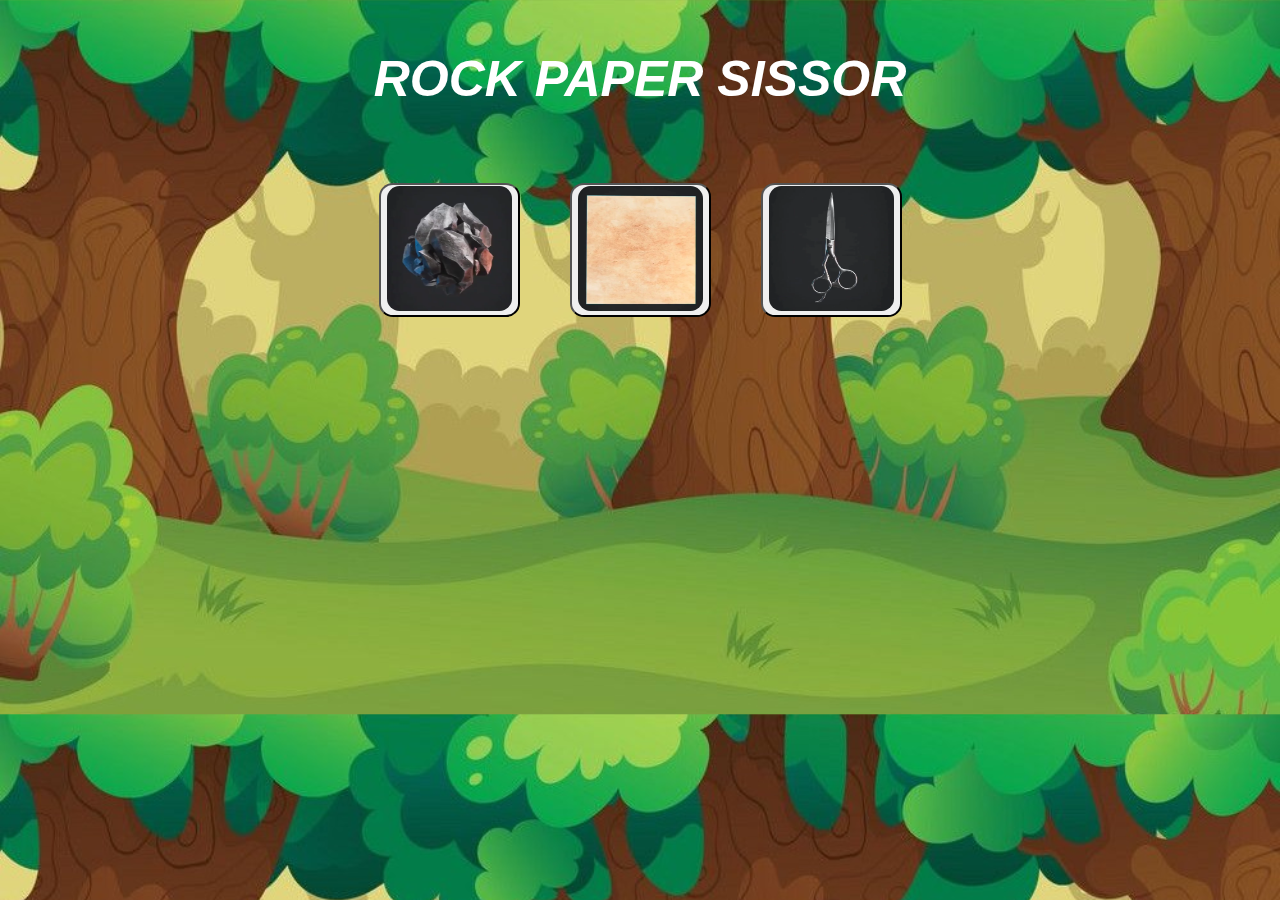
<file: index.html>
<!DOCTYPE html>
<html>
    <meta charset="UTF-8">
    <head>
    <title>
        Rock Paper and Sissor
    </title>
    <link rel="stylesheet" href="style.css">
    </head>
    <body>
        <h1 id="head"> ROCK PAPER SISSOR</h1>
    <div id="container">
        <button class="edit" value="rock" ><img class="img" src="images/rock.png" alt="rock image" width="125" height="125"></button>
        <button class="edit" value="paper"><img class="img" src="images/paper.png" alt="paper image" width="125" height="125"></button>
        <button class="edit" value="sissor"><img class="img" src="images/sissor.png" alt="sissor image" width="125" height="125"></button>
    </div>
    <p id="result">

    </p>
        <script src="rps.js"> </script>
    </body>
</html>
</file>
<file: style.css>
html{
    background: url(images/bg.jpg);
    background-size: cover;
}

#head{
    text-align: center;
    justify-content: center;
    font-size: 50px;
    margin: 50px;
    color: white;
    font-weight: bold;
    font-style: italic;
    font-family: 'Gill Sans', 'Gill Sans MT', Calibri, 'Trebuchet MS', sans-serif;
}

#container{
    display: flex;
    flex: 1;

    align-items: center;
    justify-content: center;
}
p{
    display: flex;
    flex: 1;
    align-items: center;
    justify-content: center;
    
}
.edit{
    margin: 25px;
    border-radius: 10%;
    transition: all 0.09s ease;
}
.img{
    border-radius:10%
    
}
#result{
    font-size: 30px;
    font-weight: bolder;
    
}
.playing {
    transform: scale(1.2);
    border-color: greenyellow;
    box-shadow: 0 0 2rem brown;

}
</file>
